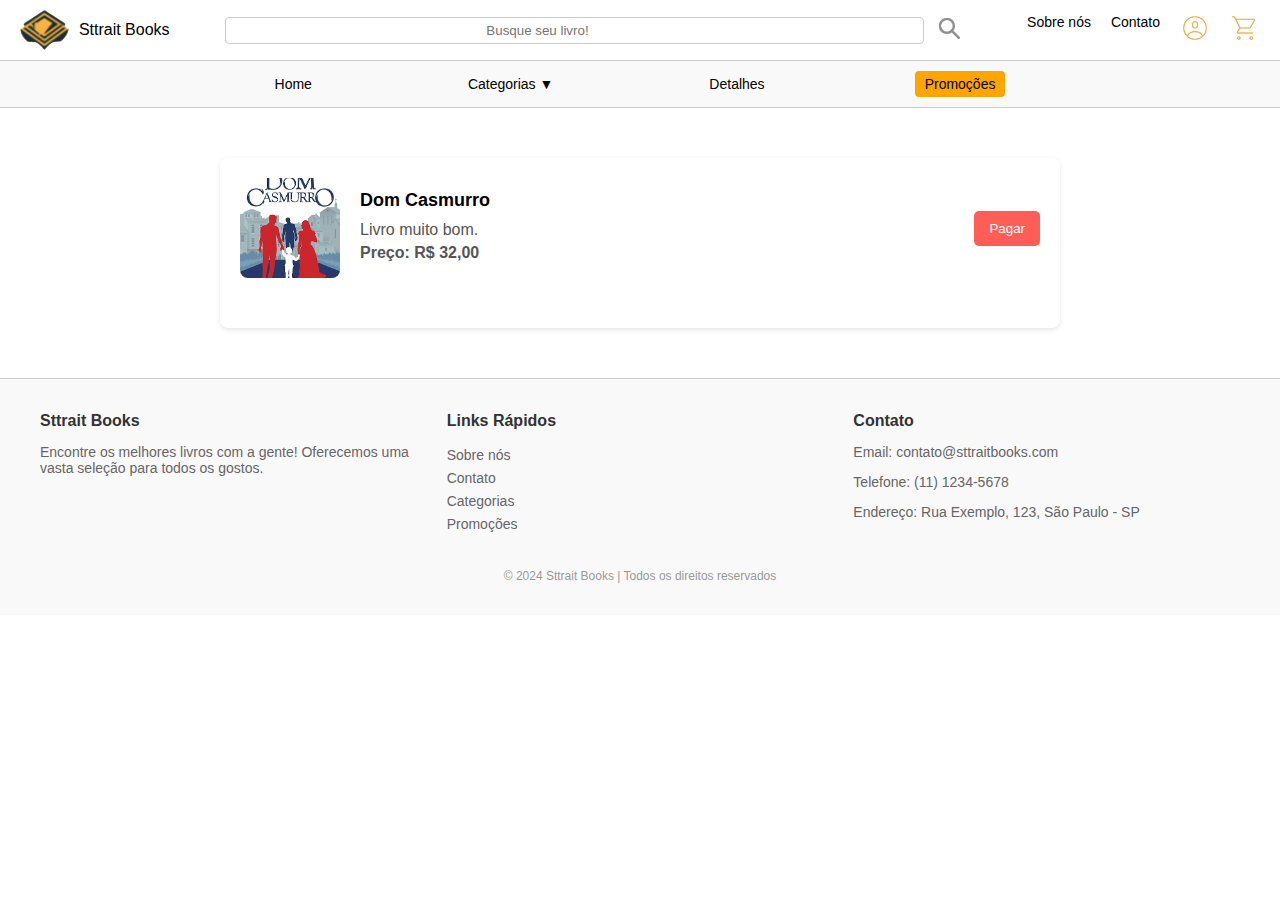
<file: CarrinhoDom.html>
<!DOCTYPE html>
<html lang="en">

<head>
    <meta charset="UTF-8">
    <meta name="viewport" content="width=device-width, initial-scale=1.0">
    <title>Document</title>
    <link rel="stylesheet" href="stylescarrinho.css">
</head>

<body>
    <header>
        <nav class="navbar">
            <div class="logo">
                <img src="image.png" alt="Logo Sttrait Books">
                <span>Sttrait Books</span>
            </div>
            <div class="search-bar">
                <input type="text" placeholder="Busque seu livro!">
                <button><img src="search.png" alt="Search"></button>
            </div>
            <ul class="menu">
                <li><a href="#">Sobre nós</a></li>
                <li><a href="#">Contato</a></li>
                <li><a href="#"><img src="people.png" alt="User"></a></li>
                <li><a href="Carrinho.html"><img src="car.png" alt="Cart"></a></li>
            </ul>
        </nav>
        <div class="sub-menu">
            <a href="index.html">Home</a>
            <div class="dropdown">
                <button class="dropbtn">Categorias ▼</button>
                <div class="dropdown-content">
                    <a href="Categoria.html">Ficção</a>
                    <a href="Categoria.html">História</a>
                    <a href="Categoria.html">Romance</a>
                    <a href="Categoria.html">Ciência</a>
                    <a href="Categoria.html">Poesia</a>
                    <a href="Categoria.html">Filosofia</a>
                </div>
            </div>
            <a href="Detalhes.html">Detalhes</a>
            <a href="#" class="promo-button">Promoções</a>
        </div>
    </header>

    <div class="cart-container">
        <div class="cart-item">
            <img src="Dom Casmurro.jpg" alt="Produto 1">
            <div class="cart-item-details">
                <h4>Dom Casmurro</h4>
                <p>Livro muito bom.</p>
                <p><strong>Preço: R$ 32,00</strong></p>
            </div>
            <div class="cart-item-actions">
                <button>Pagar</button>
            </div>
        </div>
    </div>

    <footer class="footer">
        <div class="footer-content">
            <div class="footer-section about">
                <h2>Sttrait Books</h2>
                <p>Encontre os melhores livros com a gente! Oferecemos uma vasta seleção para todos os gostos.</p>
            </div>
            <div class="footer-section links">
                <h2>Links Rápidos</h2>
                <ul>
                    <li><a href="#">Sobre nós</a></li>
                    <li><a href="#">Contato</a></li>
                    <li><a href="#">Categorias</a></li>
                    <li><a href="#">Promoções</a></li>
                </ul>
            </div>
            <div class="footer-section contact">
                <h2>Contato</h2>
                <p>Email: contato@sttraitbooks.com</p>
                <p>Telefone: (11) 1234-5678</p>
                <p>Endereço: Rua Exemplo, 123, São Paulo - SP</p>
            </div>
        </div>
        <div class="footer-bottom">
            <p>&copy; 2024 Sttrait Books | Todos os direitos reservados</p>
        </div>
    </footer>

</body>

</html>
</file>
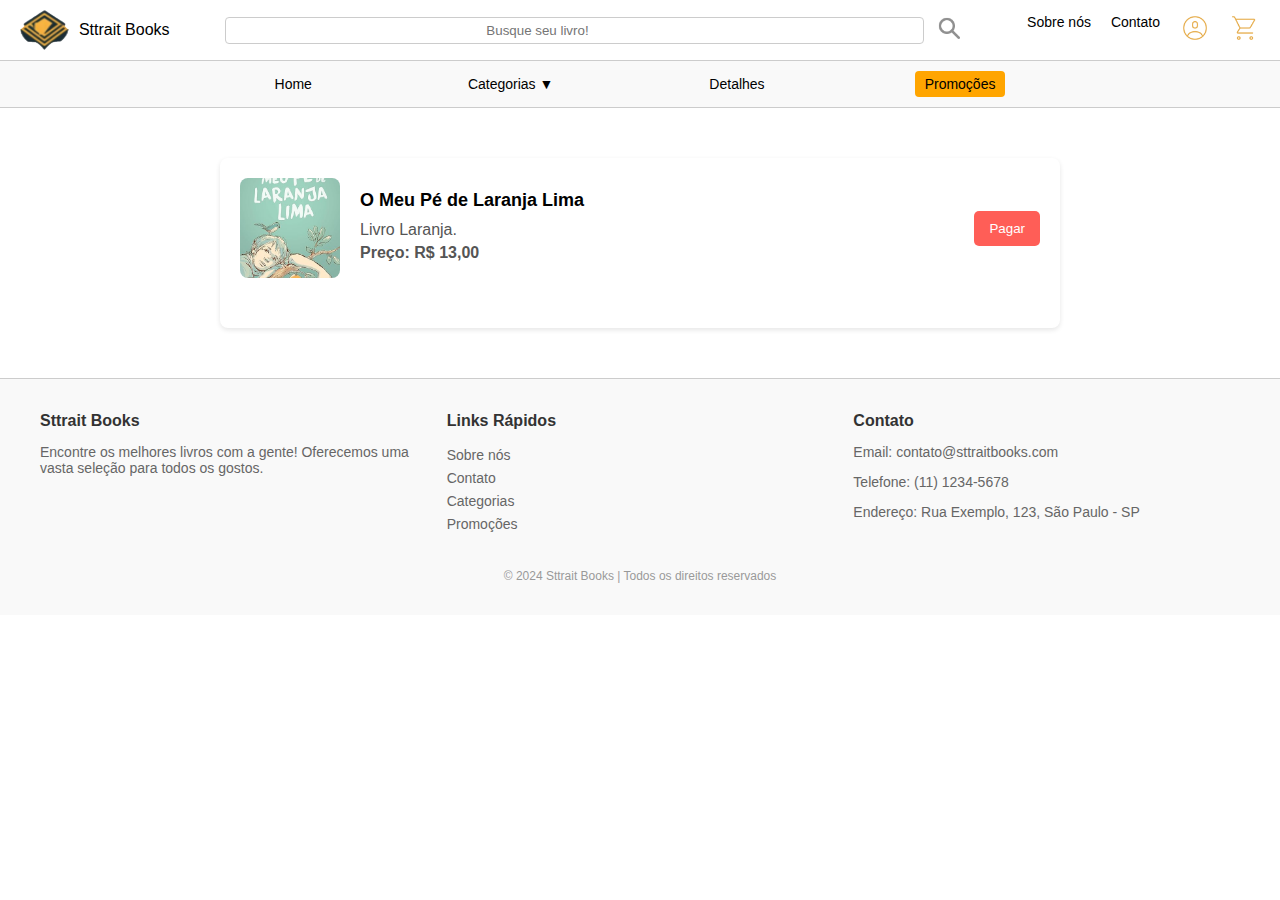
<file: CarrinhoLaranja.html>
<!DOCTYPE html>
<html lang="en">

<head>
    <meta charset="UTF-8">
    <meta name="viewport" content="width=device-width, initial-scale=1.0">
    <title>Document</title>
    <link rel="stylesheet" href="stylescarrinho.css">
</head>

<body>
    <header>
        <nav class="navbar">
            <div class="logo">
                <img src="image.png" alt="Logo Sttrait Books">
                <span>Sttrait Books</span>
            </div>
            <div class="search-bar">
                <input type="text" placeholder="Busque seu livro!">
                <button><img src="search.png" alt="Search"></button>
            </div>
            <ul class="menu">
                <li><a href="#">Sobre nós</a></li>
                <li><a href="#">Contato</a></li>
                <li><a href="#"><img src="people.png" alt="User"></a></li>
                <li><a href="Carrinho.html"><img src="car.png" alt="Cart"></a></li>
            </ul>
        </nav>
        <div class="sub-menu">
            <a href="index.html">Home</a>
            <div class="dropdown">
                <button class="dropbtn">Categorias ▼</button>
                <div class="dropdown-content">
                    <a href="Categoria.html">Ficção</a>
                    <a href="Categoria.html">História</a>
                    <a href="Categoria.html">Romance</a>
                    <a href="Categoria.html">Ciência</a>
                    <a href="Categoria.html">Poesia</a>
                    <a href="Categoria.html">Filosofia</a>
                </div>
            </div>
            <a href="Detalhes.html">Detalhes</a>
            <a href="#" class="promo-button">Promoções</a>
        </div>
    </header>

    <div class="cart-container">
        <div class="cart-item">
            <img src="O meu pé de laranja Lima.jpg" alt="Produto 1">
            <div class="cart-item-details">
                <h4>O Meu Pé de Laranja Lima</h4>
                <p>Livro Laranja.</p>
                <p><strong>Preço: R$ 13,00</strong></p>
            </div>
            <div class="cart-item-actions">
                <button>Pagar</button>
            </div>
        </div>
    </div>

    <footer class="footer">
        <div class="footer-content">
            <div class="footer-section about">
                <h2>Sttrait Books</h2>
                <p>Encontre os melhores livros com a gente! Oferecemos uma vasta seleção para todos os gostos.</p>
            </div>
            <div class="footer-section links">
                <h2>Links Rápidos</h2>
                <ul>
                    <li><a href="#">Sobre nós</a></li>
                    <li><a href="#">Contato</a></li>
                    <li><a href="#">Categorias</a></li>
                    <li><a href="#">Promoções</a></li>
                </ul>
            </div>
            <div class="footer-section contact">
                <h2>Contato</h2>
                <p>Email: contato@sttraitbooks.com</p>
                <p>Telefone: (11) 1234-5678</p>
                <p>Endereço: Rua Exemplo, 123, São Paulo - SP</p>
            </div>
        </div>
        <div class="footer-bottom">
            <p>&copy; 2024 Sttrait Books | Todos os direitos reservados</p>
        </div>
    </footer>

</body>

</html>
</file>
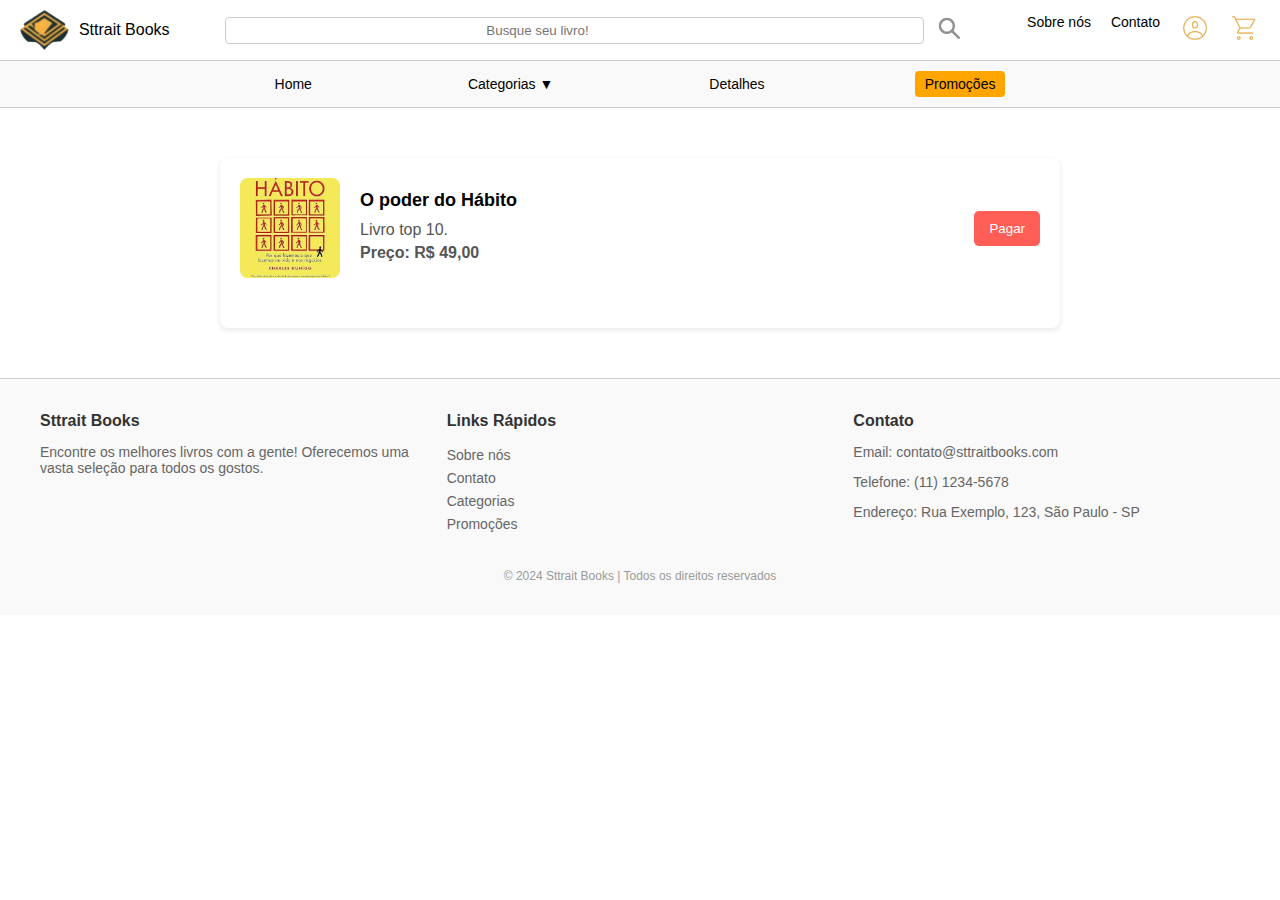
<file: CarrinhoPoder.html>
<!DOCTYPE html>
<html lang="en">

<head>
    <meta charset="UTF-8">
    <meta name="viewport" content="width=device-width, initial-scale=1.0">
    <title>Document</title>
    <link rel="stylesheet" href="stylescarrinho.css">
</head>

<body>
    <header>
        <nav class="navbar">
            <div class="logo">
                <img src="image.png" alt="Logo Sttrait Books">
                <span>Sttrait Books</span>
            </div>
            <div class="search-bar">
                <input type="text" placeholder="Busque seu livro!">
                <button><img src="search.png" alt="Search"></button>
            </div>
            <ul class="menu">
                <li><a href="#">Sobre nós</a></li>
                <li><a href="#">Contato</a></li>
                <li><a href="#"><img src="people.png" alt="User"></a></li>
                <li><a href="Carrinho.html"><img src="car.png" alt="Cart"></a></li>
            </ul>
        </nav>
        <div class="sub-menu">
            <a href="index.html">Home</a>
            <div class="dropdown">
                <button class="dropbtn">Categorias ▼</button>
                <div class="dropdown-content">
                    <a href="Categoria.html">Ficção</a>
                    <a href="Categoria.html">História</a>
                    <a href="Categoria.html">Romance</a>
                    <a href="Categoria.html">Ciência</a>
                    <a href="Categoria.html">Poesia</a>
                    <a href="Categoria.html">Filosofia</a>
                </div>
            </div>
            <a href="Detalhes.html">Detalhes</a>
            <a href="#" class="promo-button">Promoções</a>
        </div>
    </header>

    <div class="cart-container">
        <div class="cart-item">
            <img src="O poder do Hábito.jpg" alt="Produto 1">
            <div class="cart-item-details">
                <h4>O poder do Hábito</h4>
                <p>Livro top 10.</p>
                <p><strong>Preço: R$ 49,00</strong></p>
            </div>
            <div class="cart-item-actions">
                <button>Pagar</button>
            </div>
        </div>
    </div>

    <footer class="footer">
        <div class="footer-content">
            <div class="footer-section about">
                <h2>Sttrait Books</h2>
                <p>Encontre os melhores livros com a gente! Oferecemos uma vasta seleção para todos os gostos.</p>
            </div>
            <div class="footer-section links">
                <h2>Links Rápidos</h2>
                <ul>
                    <li><a href="#">Sobre nós</a></li>
                    <li><a href="#">Contato</a></li>
                    <li><a href="#">Categorias</a></li>
                    <li><a href="#">Promoções</a></li>
                </ul>
            </div>
            <div class="footer-section contact">
                <h2>Contato</h2>
                <p>Email: contato@sttraitbooks.com</p>
                <p>Telefone: (11) 1234-5678</p>
                <p>Endereço: Rua Exemplo, 123, São Paulo - SP</p>
            </div>
        </div>
        <div class="footer-bottom">
            <p>&copy; 2024 Sttrait Books | Todos os direitos reservados</p>
        </div>
    </footer>


</body>

</html>
</file>
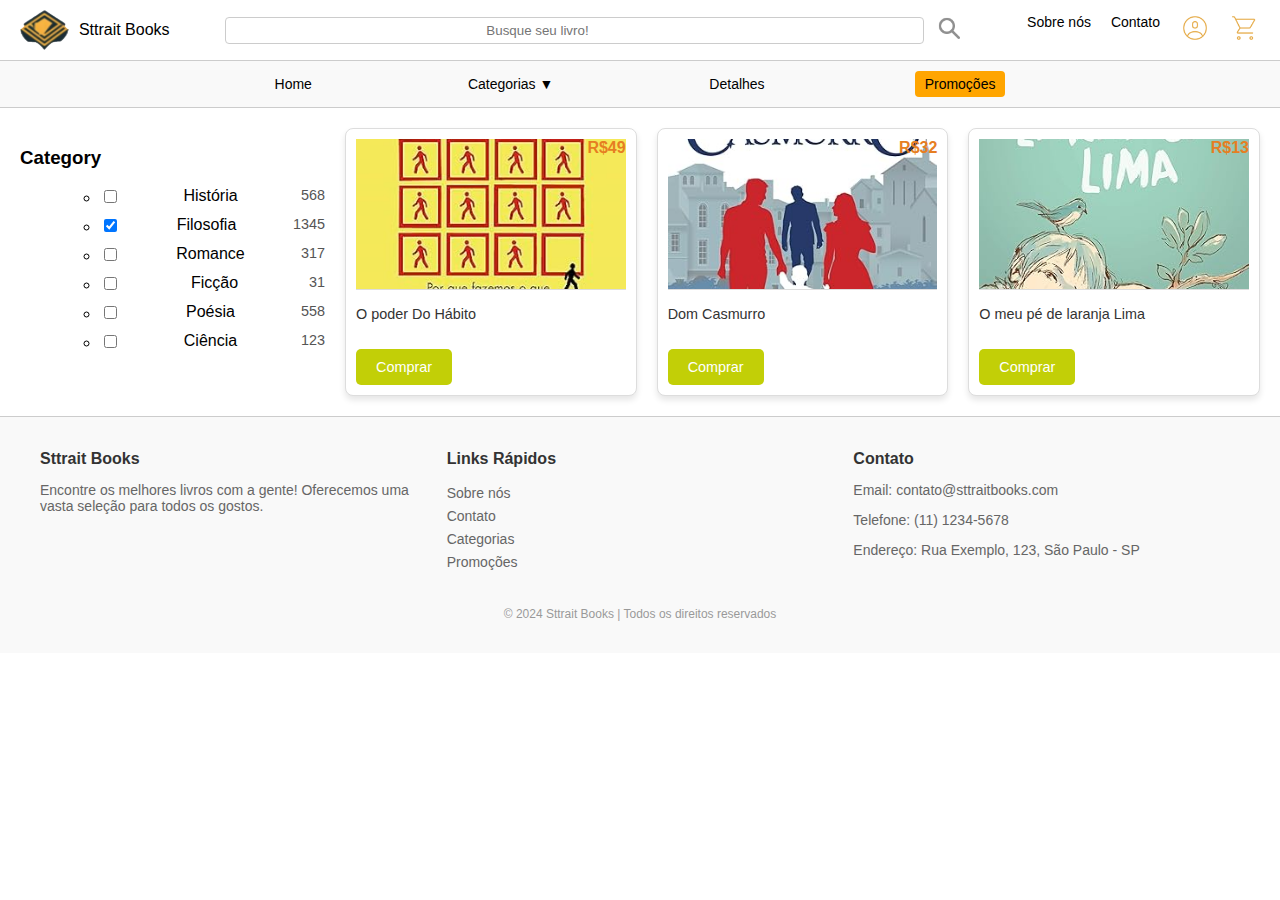
<file: Categoria.html>
<!DOCTYPE html>
<html lang="en">
<head>
    <meta charset="UTF-8">
    <meta name="viewport" content="width=device-width, initial-scale=1.0">
    <title>Document</title>
    <link rel="stylesheet" href="stylescategoria.css">
</head>
<body>
    
    <header>
        <nav class="navbar">
            <div class="logo">
                <img src="image.png" alt="Logo Sttrait Books">
                <span>Sttrait Books</span>
            </div>
            <div class="search-bar">
                <input type="text" placeholder="Busque seu livro!">
                <button><img src="search.png" alt="Search"></button>
            </div>
            <ul class="menu">
                <li><a href="#">Sobre nós</a></li>
                <li><a href="#">Contato</a></li>
                <li><a href="#"><img src="people.png" alt="User"></a></li>
                <li><a href="Carrinho.html"><img src="car.png" alt="Cart"></a></li>
            </ul>
        </nav>
        <div class="sub-menu">
            <a href="index.html">Home</a>
            <div class="dropdown">
                <button class="dropbtn">Categorias ▼</button>
                <div class="dropdown-content">
                    <a href="Categoria.html">Ficção</a>
                    <a href="Categoria.html">História</a>
                    <a href="Categoria.html">Romance</a>
                    <a href="Categoria.html">Ciência</a>
                    <a href="Categoria.html">Poesia</a>
                    <a href="Categoria.html">filosofia</a>
                </div>
            </div>
            <a href="Detalhes.html">Detalhes</a>
            <a href="#" class="promo-button">Promoções</a>
        </div>
    </header>

    <!-- Main Content -->
    <main class="course-page">
        <!-- Sidebar -->
        <aside class="sidebar">
            <h3>Category</h3>
            <ul class="category-list">
                <li>
                    <ul>
                        <li><label><input type="checkbox">História <span>568</span></label></li>
                        <li><label><input type="checkbox" checked> Filosofia <span>1345</span></label></li>
                        <li><label><input type="checkbox"> Romance <span>317</span></label></li>
                        <li><label><input type="checkbox"> Ficção <span>31</span></label></li>
                        <li><label><input type="checkbox"> Poésia <span>558</span></label></li>
                        <li><label><input type="checkbox"> Ciência <span>123</span></label></li>
                    </ul>
                </li>
            </ul>
        </aside>

        <!-- Course Grid -->
        <section class="course-grid">
            <div class="course-item">
                <img src="O poder do Hábito.jpg" alt="Course 1">
                <span class="price">R$49</span>
                <p>O poder Do Hábito</p>
                <button onclick="window.location.href='DetalhesPoder.html';">Comprar</button>
            </div>
            <div class="course-item">
                <img src="Dom Casmurro.jpg" alt="Course 2">
                <span class="price">R$32</span>
                <p>Dom Casmurro</p>
                <button onclick="window.location.href='DetalhesDom.html';">Comprar</button>
            </div>
            <div class="course-item">
                <img src="O meu pé de laranja Lima.jpg" alt="Course 3">
                <span class="price">R$13</span>
                <p>O meu pé de laranja Lima</p>
                <button onclick="window.location.href='DetalhesLaranja.html';">Comprar</button>
            </div>
        </section>
    </main>

    <footer class="footer">
        <div class="footer-content">
            <div class="footer-section about">
                <h2>Sttrait Books</h2>
                <p>Encontre os melhores livros com a gente! Oferecemos uma vasta seleção para todos os gostos.</p>
            </div>
            <div class="footer-section links">
                <h2>Links Rápidos</h2>
                <ul>
                    <li><a href="#">Sobre nós</a></li>
                    <li><a href="#">Contato</a></li>
                    <li><a href="#">Categorias</a></li>
                    <li><a href="#">Promoções</a></li>
                </ul>
            </div>
            <div class="footer-section contact">
                <h2>Contato</h2>
                <p>Email: contato@sttraitbooks.com</p>
                <p>Telefone: (11) 1234-5678</p>
                <p>Endereço: Rua Exemplo, 123, São Paulo - SP</p>
            </div>
        </div>
        <div class="footer-bottom">
            <p>&copy; 2024 Sttrait Books | Todos os direitos reservados</p>
        </div>
    </footer>


</body>
</html>
</file>
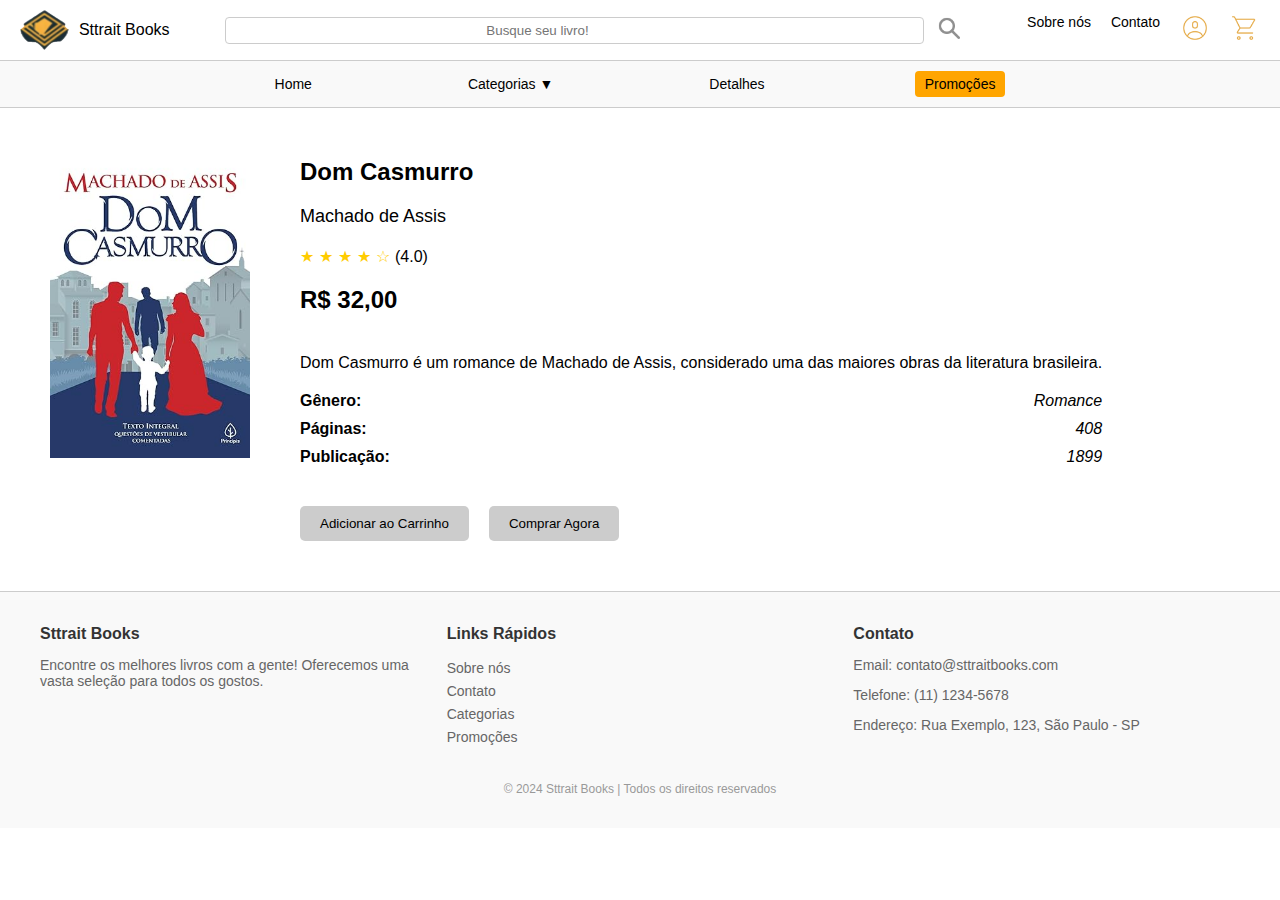
<file: DetalhesDom.html>
<!DOCTYPE html>
<html lang="en">

<head>
    <meta charset="UTF-8">
    <meta name="viewport" content="width=device-width, initial-scale=1.0">
    <title>Detalhes do Livro</title>
    <link rel="stylesheet" href="styleDetalhes.css">
</head>

<body>

    <header>
        <nav class="navbar">
            <div class="logo">
                <img src="image.png" alt="Logo Sttrait Books">
                <span>Sttrait Books</span>
            </div>
            <div class="search-bar">
                <input type="text" placeholder="Busque seu livro!">
                <button><img src="search.png" alt="Search"></button>
            </div>
            <ul class="menu">
                <li><a href="#">Sobre nós</a></li>
                <li><a href="#">Contato</a></li>
                <li><a href="#"><img src="people.png" alt="User"></a></li>
                <li><a href="Carrinho.html"><img src="car.png" alt="Cart"></a></li>
            </ul>
        </nav>
        <div class="sub-menu">
            <a href="index.html">Home</a>
            <div class="dropdown">
                <button class="dropbtn">Categorias ▼</button>
                <div class="dropdown-content">
                    <a href="Categoria.html">Ficção</a>
                    <a href="Categoria.html">História</a>
                    <a href="Categoria.html">Romance</a>
                    <a href="Categoria.html">Ciência</a>
                    <a href="Categoria.html">Poesia</a>
                    <a href="Categoria.html">filosofia</a>
                </div>
            </div>
            <a href="Detalhes.html">Detalhes</a>
            <a href="#" class="promo-button">Promoções</a>
        </div>
    </header>

    <div class="book-container">
        <div class="book-cover">
            <img src="Dom Casmurro.jpg" alt="Book Cover" />
        </div>
        <div class="book-info">
            <div class="book-title">Dom Casmurro</div>
            <div class="book-author">Machado de Assis</div>
            <div class="book-rating">
                <div class="book-rating-stars">
                    <span class="star">★</span>
                    <span class="star">★</span>
                    <span class="star">★</span>
                    <span class="star">★</span>
                    <span class="star">☆</span>
                </div>
                <span>(4.0)</span>
            </div>
            <div class="book-price">R$ 32,00</div>
            <div class="book-description">
                Dom Casmurro é um romance de Machado de Assis, considerado uma das maiores obras da literatura brasileira. 
            </div>
            <div class="book-details">
                <div class="book-details-item">
                    <span class="book-details-label">Gênero:</span>
                    <span class="book-details-value">Romance</span>
                </div>
                <div class="book-details-item">
                    <span class="book-details-label">Páginas:</span>
                    <span class="book-details-value">408</span>
                </div>
                <div class="book-details-item">
                    <span class="book-details-label">Publicação:</span>
                    <span class="book-details-value">1899</span>
                </div>
            </div>
            <div class="book-buttons">
                <button class="book-button" onclick="window.location.href='CarrinhoDom.html';">Adicionar ao Carrinho</button>
                <button class="book-button" onclick="window.location.href='CarrinhoDom.html';">Comprar Agora</button>
            </div>
        </div>
    </div>

    <footer class="footer">
        <div class="footer-content">
            <div class="footer-section about">
                <h2>Sttrait Books</h2>
                <p>Encontre os melhores livros com a gente! Oferecemos uma vasta seleção para todos os gostos.</p>
            </div>
            <div class="footer-section links">
                <h2>Links Rápidos</h2>
                <ul>
                    <li><a href="#">Sobre nós</a></li>
                    <li><a href="#">Contato</a></li>
                    <li><a href="#">Categorias</a></li>
                    <li><a href="#">Promoções</a></li>
                </ul>
            </div>
            <div class="footer-section contact">
                <h2>Contato</h2>
                <p>Email: contato@sttraitbooks.com</p>
                <p>Telefone: (11) 1234-5678</p>
                <p>Endereço: Rua Exemplo, 123, São Paulo - SP</p>
            </div>
        </div>
        <div class="footer-bottom">
            <p>&copy; 2024 Sttrait Books | Todos os direitos reservados</p>
        </div>
    </footer>


</body>

</html>
</file>
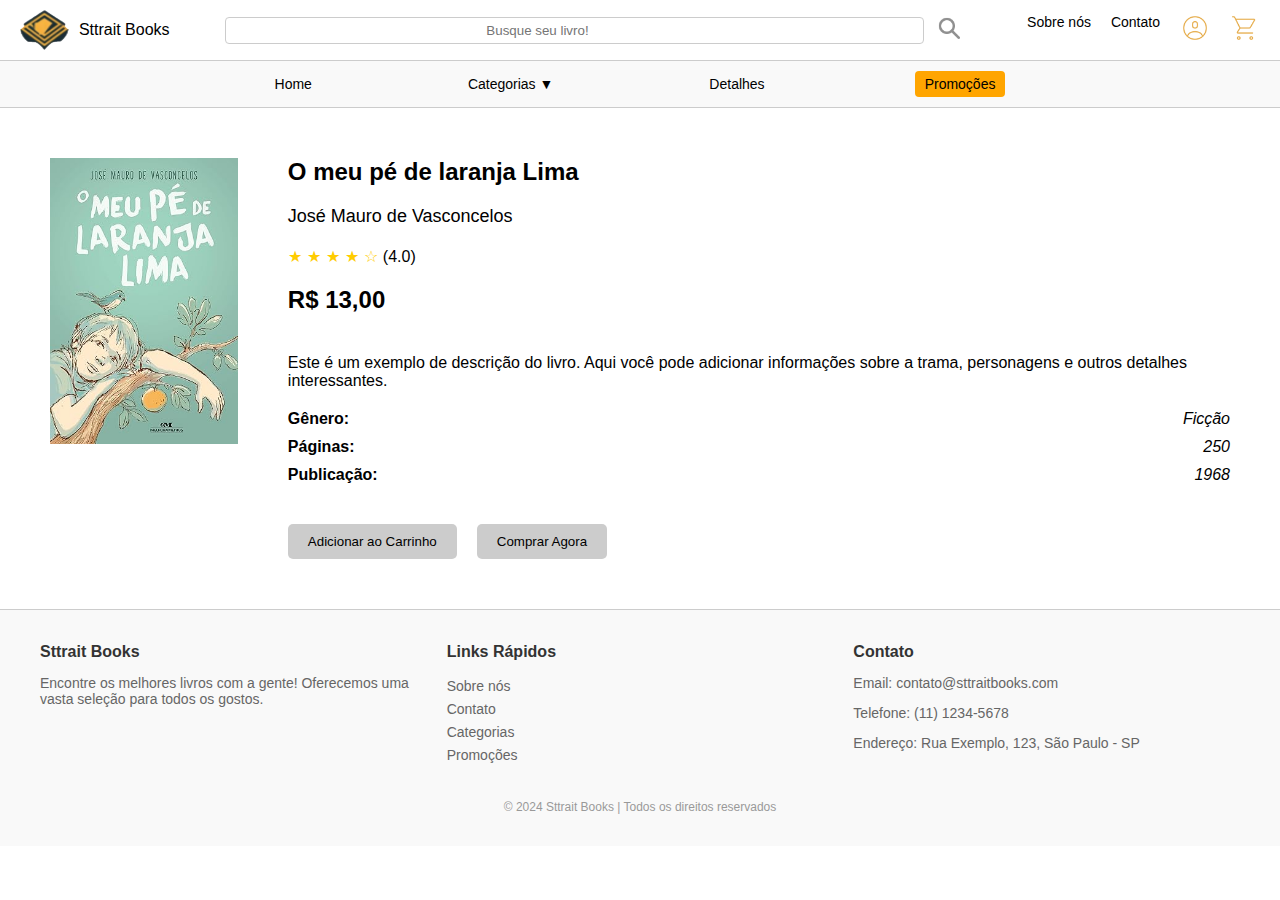
<file: DetalhesLaranja.html>
<!DOCTYPE html>
<html lang="en">

<head>
    <meta charset="UTF-8">
    <meta name="viewport" content="width=device-width, initial-scale=1.0">
    <title>Detalhes do Livro</title>
    <link rel="stylesheet" href="styleDetalhes.css">
</head>

<body>

    <header>
        <nav class="navbar">
            <div class="logo">
                <img src="image.png" alt="Logo Sttrait Books">
                <span>Sttrait Books</span>
            </div>
            <div class="search-bar">
                <input type="text" placeholder="Busque seu livro!">
                <button><img src="search.png" alt="Search"></button>
            </div>
            <ul class="menu">
                <li><a href="#">Sobre nós</a></li>
                <li><a href="#">Contato</a></li>
                <li><a href="#"><img src="people.png" alt="User"></a></li>
                <li><a href="Carrinho.html"><img src="car.png" alt="Cart"></a></li>
            </ul>
        </nav>
        <div class="sub-menu">
            <a href="index.html">Home</a>
            <div class="dropdown">
                <button class="dropbtn">Categorias ▼</button>
                <div class="dropdown-content">
                    <a href="Categoria.html">Ficção</a>
                    <a href="Categoria.html">História</a>
                    <a href="Categoria.html">Romance</a>
                    <a href="Categoria.html">Ciência</a>
                    <a href="Categoria.html">Poesia</a>
                    <a href="Categoria.html">filosofia</a>
                </div>
            </div>
            <a href="Detalhes.html">Detalhes</a>
            <a href="#" class="promo-button">Promoções</a>
        </div>
    </header>

    <div class="book-container">
        <div class="book-cover">
            <img src="O meu pé de laranja Lima.jpg" alt="Book Cover" />
        </div>
        <div class="book-info">
            <div class="book-title">O meu pé de laranja Lima</div>
            <div class="book-author">José Mauro de Vasconcelos</div>
            <div class="book-rating">
                <div class="book-rating-stars">
                    <span class="star">★</span>
                    <span class="star">★</span>
                    <span class="star">★</span>
                    <span class="star">★</span>
                    <span class="star">☆</span>
                </div>
                <span>(4.0)</span>
            </div>
            <div class="book-price">R$ 13,00</div>
            <div class="book-description">
                Este é um exemplo de descrição do livro. Aqui você pode adicionar informações sobre a trama, personagens
                e outros detalhes interessantes.
            </div>
            <div class="book-details">
                <div class="book-details-item">
                    <span class="book-details-label">Gênero:</span>
                    <span class="book-details-value">Ficção</span>
                </div>
                <div class="book-details-item">
                    <span class="book-details-label">Páginas:</span>
                    <span class="book-details-value">250</span>
                </div>
                <div class="book-details-item">
                    <span class="book-details-label">Publicação:</span>
                    <span class="book-details-value">1968</span>
                </div>
            </div>
            <div class="book-buttons">
                <button class="book-button" onclick="window.location.href='CarrinhoLaranja.html';">Adicionar ao Carrinho</button>
                <button class="book-button" onclick="window.location.href='CarrinhoLaranja.html';">Comprar Agora</button>
            </div>
        </div>
    </div>

    <footer class="footer">
        <div class="footer-content">
            <div class="footer-section about">
                <h2>Sttrait Books</h2>
                <p>Encontre os melhores livros com a gente! Oferecemos uma vasta seleção para todos os gostos.</p>
            </div>
            <div class="footer-section links">
                <h2>Links Rápidos</h2>
                <ul>
                    <li><a href="#">Sobre nós</a></li>
                    <li><a href="#">Contato</a></li>
                    <li><a href="#">Categorias</a></li>
                    <li><a href="#">Promoções</a></li>
                </ul>
            </div>
            <div class="footer-section contact">
                <h2>Contato</h2>
                <p>Email: contato@sttraitbooks.com</p>
                <p>Telefone: (11) 1234-5678</p>
                <p>Endereço: Rua Exemplo, 123, São Paulo - SP</p>
            </div>
        </div>
        <div class="footer-bottom">
            <p>&copy; 2024 Sttrait Books | Todos os direitos reservados</p>
        </div>
    </footer>


</body>

</html>
</file>
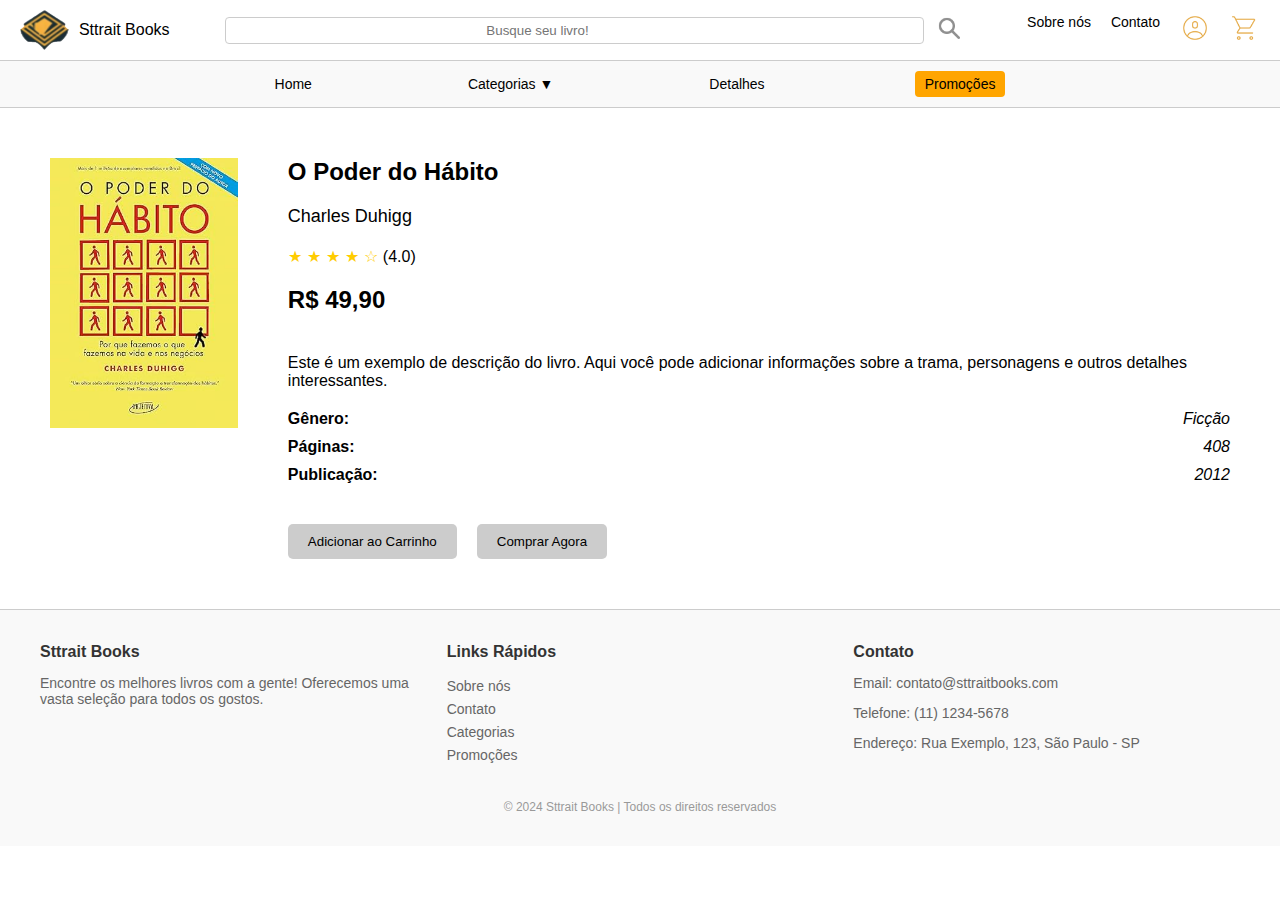
<file: DetalhesPoder.html>
<!DOCTYPE html>
<html lang="en">

<head>
    <meta charset="UTF-8">
    <meta name="viewport" content="width=device-width, initial-scale=1.0">
    <title>Detalhes do Livro</title>
    <link rel="stylesheet" href="styleDetalhes.css">
</head>

<body>

    <header>
        <nav class="navbar">
            <div class="logo">
                <img src="image.png" alt="Logo Sttrait Books">
                <span>Sttrait Books</span>
            </div>
            <div class="search-bar">
                <input type="text" placeholder="Busque seu livro!">
                <button><img src="search.png" alt="Search"></button>
            </div>
            <ul class="menu">
                <li><a href="#">Sobre nós</a></li>
                <li><a href="#">Contato</a></li>
                <li><a href="#"><img src="people.png" alt="User"></a></li>
                <li><a href="Carrinho.html"><img src="car.png" alt="Cart"></a></li>
            </ul>
        </nav>
        <div class="sub-menu">
            <a href="index.html">Home</a>
            <div class="dropdown">
                <button class="dropbtn">Categorias ▼</button>
                <div class="dropdown-content">
                    <a href="Categoria.html">Ficção</a>
                    <a href="Categoria.html">História</a>
                    <a href="Categoria.html">Romance</a>
                    <a href="Categoria.html">Ciência</a>
                    <a href="Categoria.html">Poesia</a>
                    <a href="Categoria.html">filosofia</a>
                </div>
            </div>
            <a href="Detalhes.html">Detalhes</a>
            <a href="#" class="promo-button">Promoções</a>
        </div>
    </header>

    <div class="book-container">
        <div class=" book-cover">
            <img src="O poder do Hábito.jpg" alt="Book Cover" />
        </div>
        <div class="book-info">
            <div class="book-title">O Poder do Hábito</div>
            <div class="book-author">Charles Duhigg</div>
            <div class="book-rating">
                <div class="book-rating-stars">
                    <span class="star">★</span>
                    <span class="star">★</span>
                    <span class="star">★</span>
                    <span class="star">★</span>
                    <span class="star">☆</span>
                </div>
                <span>(4.0)</span>
            </div>
            <div class="book-price">R$ 49,90</div>
            <div class="book-description">
                Este é um exemplo de descrição do livro. Aqui você pode adicionar informações sobre a trama, personagens
                e outros detalhes interessantes.
            </div>
            <div class="book-details">
                <div class="book-details-item">
                    <span class="book-details-label">Gênero:</span>
                    <span class="book-details-value">Ficção</span>
                </div>
                <div class="book-details-item">
                    <span class="book-details-label">Páginas:</span>
                    <span class="book-details-value">408</span>
                </div>
                <div class="book-details-item">
                    <span class="book-details-label">Publicação:</span>
                    <span class="book-details-value">2012</span>
                </div>
            </div>
            <div class="book-buttons">
                <button class="book-button" onclick="window.location.href='CarrinhoPoder.html';">Adicionar ao Carrinho</button>
                <button class="book-button"onclick="window.location.href='CarrinhoPoder.html';">Comprar Agora</button>
            </div>
        </div>
    </div>

    <footer class="footer">
        <div class="footer-content">
            <div class="footer-section about">
                <h2>Sttrait Books</h2>
                <p>Encontre os melhores livros com a gente! Oferecemos uma vasta seleção para todos os gostos.</p>
            </div>
            <div class="footer-section links">
                <h2>Links Rápidos</h2>
                <ul>
                    <li><a href="#">Sobre nós</a></li>
                    <li><a href="#">Contato</a></li>
                    <li><a href="#">Categorias</a></li>
                    <li><a href="#">Promoções</a></li>
                </ul>
            </div>
            <div class="footer-section contact">
                <h2>Contato</h2>
                <p>Email: contato@sttraitbooks.com</p>
                <p>Telefone: (11) 1234-5678</p>
                <p>Endereço: Rua Exemplo, 123, São Paulo - SP</p>
            </div>
        </div>
        <div class="footer-bottom">
            <p>&copy; 2024 Sttrait Books | Todos os direitos reservados</p>
        </div>
    </footer>


</body>

</html>
</file>
<file: stylescarrinho.css>
body {
    font-family: Arial, sans-serif;
    margin: 0;
    padding: 0;
}

.navbar {
    display: flex;
    justify-content: space-between;
    align-items: center;
    background-color: #fff;
    padding: 10px 20px;
    border-bottom: 1px solid #ccc;
}

.logo {
    display: flex;
    align-items: center;
}

.logo img {
    height: 40px;
    margin-right: 10px;
}

.search-bar {
    display: flex;
    align-items: center;
    gap: 5px;
}

.search-bar input {
    padding: 5px 260px;
    border: 1px solid #ccc;
    border-radius: 4px;
}

.search-bar button {
    background-color: transparent;
    border: none;
    cursor: pointer;
}

.search-bar img {
    height: 30px;
}

.menu {
    display: flex;
    gap: 20px;
    list-style: none;
    margin: 0;
    padding: 0;
}

.menu li a {
    text-decoration: none;
    color: #000;
    font-size: 14px;
}

.menu img{
    height: 30px;
}

.sub-menu {
    display: flex;
    align-items: center;
    justify-content: center; /* Adiciona o alinhamento central */
    gap: 150px;
    padding: 10px 20px;
    background-color: #f9f9f9;
    border-bottom: 1px solid #ccc;
}

.sub-menu a {
    text-decoration: none;
    color: #000;
    font-size: 14px;
}

.dropdown {
    position: relative;
}

.dropbtn {
    background-color: transparent;
    border: none;
    cursor: pointer;
    font-size: 14px;
    color: #000;
}

.dropdown-content {
    display: none;
    position: absolute;
    background-color: #fff;
    min-width: 100px;
    box-shadow: 0px 4px 6px rgba(0, 0, 0, 0.1);
    z-index: 1;
}

.dropdown-content a {
    text-decoration: none;
    color: #000;
    padding: 10px;
    display: block;
}

.dropdown:hover .dropdown-content {
    display: block;
}

.promo-button {
    background-color: #ffa500;
    color: #fff;
    padding: 5px 10px;
    border-radius: 4px;
    text-decoration: none;
}

.promo-button:hover {
    background-color: #ff8c00;
}

.cart-container {
    width: 90%;
    max-width: 800px;
    margin: 50px auto;
    background: #fff;
    padding: 20px;
    border-radius: 8px;
    box-shadow: 0 2px 5px rgba(0, 0, 0, 0.1);
}

.cart-item {
    display: flex;
    align-items: center;
    justify-content: space-between;
    margin-bottom: 15px;
    padding-bottom: 15px;
    border-bottom: 1px solid #ddd;
}

.cart-item:last-child {
    border-bottom: none;
}

.cart-item img {
    width: 100px;
    height: 100px;
    object-fit: cover;
    border-radius: 8px;
}

.cart-item-details {
    flex: 1;
    margin-left: 20px;
}

.cart-item-details h4 {
    margin: 0 0 10px;
    font-size: 18px;
}

.cart-item-details p {
    margin: 5px 0;
    color: #555;
}

.cart-item-actions {
    text-align: center;
}

.cart-item-actions button {
    padding: 10px 15px;
    background: #ff5e57;
    color: #fff;
    border: none;
    border-radius: 5px;
    cursor: pointer;
    transition: background 0.3s;
}

.cart-item-actions button:hover {
    background: #e0473f;
}

.footer {
    background-color: #f9f9f9;
    padding: 20px 40px;
    border-top: 1px solid #ccc;
}

.footer-content {
    display: flex;
    justify-content: space-between;
    gap: 20px;
    flex-wrap: wrap;
}

.footer-section {
    flex: 1;
    min-width: 200px;
}

.footer-section h2 {
    font-size: 16px;
    margin-bottom: 10px;
    color: #333;
}

.footer-section p, 
.footer-section ul li a {
    font-size: 14px;
    color: #666;
    text-decoration: none;
}

.footer-section ul {
    list-style: none;
    padding: 0;
}

.footer-section ul li {
    margin: 5px 0;
}

.footer-section ul li a:hover {
    color: #000;
}

.footer-bottom {
    text-align: center;
    margin-top: 20px;
    font-size: 12px;
    color: #999;
}
</file>
<file: stylescategoria.css>
body {
    font-family: Arial, sans-serif;
    margin: 0;
    padding: 0;
}

.navbar {
    display: flex;
    justify-content: space-between;
    align-items: center;
    background-color: #fff;
    padding: 10px 20px;
    border-bottom: 1px solid #ccc;
}

.logo {
    display: flex;
    align-items: center;
}

.logo img {
    height: 40px;
    margin-right: 10px;
}

.search-bar {
    display: flex;
    align-items: center;
    gap: 5px;
}

.search-bar input {
    padding: 5px 260px;
    border: 1px solid #ccc;
    border-radius: 4px;
}

.search-bar button {
    background-color: transparent;
    border: none;
    cursor: pointer;
}

.search-bar img {
    height: 30px;
}

.menu {
    display: flex;
    gap: 20px;
    list-style: none;
    margin: 0;
    padding: 0;
}

.menu li a {
    text-decoration: none;
    color: #000;
    font-size: 14px;
}

.menu img{
    height: 30px;
}

.sub-menu {
    display: flex;
    align-items: center;
    justify-content: center; /* Adiciona o alinhamento central */
    gap: 150px;
    padding: 10px 20px;
    background-color: #f9f9f9;
    border-bottom: 1px solid #ccc;
}

.sub-menu a {
    text-decoration: none;
    color: #000;
    font-size: 14px;
}

.dropdown {
    position: relative;
}

.dropbtn {
    background-color: transparent;
    border: none;
    cursor: pointer;
    font-size: 14px;
    color: #000;
}

.dropdown-content {
    display: none;
    position: absolute;
    background-color: #fff;
    min-width: 100px;
    box-shadow: 0px 4px 6px rgba(0, 0, 0, 0.1);
    z-index: 1;
}

.dropdown-content a {
    text-decoration: none;
    color: #000;
    padding: 10px;
    display: block;
}

.dropdown:hover .dropdown-content {
    display: block;
}

.promo-button {
    background-color: #ffa500;
    color: #fff;
    padding: 5px 10px;
    border-radius: 4px;
    text-decoration: none;
}

.promo-button:hover {
    background-color: #ff8c00;
}



/* Main Content */
.course-page {
    display: flex;
    margin: 20px;
}

/* Sidebar */
.sidebar {
    width: 25%;
    padding-right: 20px;
}

.category-list {
    list-style: none;
}

.category-list li {
    margin-bottom: 10px;
}

.category-list label {
    display: flex;
    justify-content: space-between;
    cursor: pointer;
}

.category-list span {
    font-size: 0.9rem;
    color: #555;
}

/* Course Grid */
.course-grid {
    display: grid;
    grid-template-columns: repeat(auto-fit, minmax(250px, 1fr));
    gap: 20px;
    width: 75%;
}

.course-item {
    background-color: #fff;
    border: 1px solid #ddd;
    border-radius: 8px;
    overflow: hidden;
    box-shadow: 0 4px 6px rgba(0, 0, 0, 0.1);
    position: relative;
    padding: 10px;
}

.course-item img {
    width: 100%;
    height: 150px;
    object-fit: cover;
    border-bottom: 1px solid #ddd;
}

.badge {
    position: absolute;
    top: 10px;
    left: 10px;
    padding: 5px 10px;
    color: #fff;
    border-radius: 3px;
    font-size: 0.8rem;
}

.badge.design {
    background-color: #e74c3c;
}

.badge.development {
    background-color: #3498db;
}

.badge.marketing {
    background-color: #f39c12;
}

.price {
    position: absolute;
    top: 10px;
    right: 10px;
    font-weight: bold;
    color: #e67e22;
    font-size: 1rem;
}

.course-item p {
    margin-top: 10px;
    font-size: 0.9rem;
    line-height: 1.4;
    color: #333;
}

.course-item button {
    margin-top: 10px;
    padding: 10px 20px;
    background-color: #c2cf07;
    color: #fff;
    border: none;
    border-radius: 5px;
    cursor: pointer;
    font-size: 0.9rem;
    transition: background-color 0.3s;
}

.course-item button:hover {
    background-color: #f3d008;
}

.footer {
    background-color: #f9f9f9;
    padding: 20px 40px;
    border-top: 1px solid #ccc;
}

.footer-content {
    display: flex;
    justify-content: space-between;
    gap: 20px;
    flex-wrap: wrap;
}

.footer-section {
    flex: 1;
    min-width: 200px;
}

.footer-section h2 {
    font-size: 16px;
    margin-bottom: 10px;
    color: #333;
}

.footer-section p, 
.footer-section ul li a {
    font-size: 14px;
    color: #666;
    text-decoration: none;
}

.footer-section ul {
    list-style: none;
    padding: 0;
}

.footer-section ul li {
    margin: 5px 0;
}

.footer-section ul li a:hover {
    color: #000;
}

.footer-bottom {
    text-align: center;
    margin-top: 20px;
    font-size: 12px;
    color: #999;
}
</file>
<file: styleDetalhes.css>
body {
    font-family: Arial, sans-serif;
    margin: 0;
    padding: 0;
}

.navbar {
    display: flex;
    justify-content: space-between;
    align-items: center;
    background-color: #fff;
    padding: 10px 20px;
    border-bottom: 1px solid #ccc;
}

.logo {
    display: flex;
    align-items: center;
}

.logo img {
    height: 40px;
    margin-right: 10px;
}

.search-bar {
    display: flex;
    align-items: center;
    gap: 5px;
}

.search-bar input {
    padding: 5px 260px;
    border: 1px solid #ccc;
    border-radius: 4px;
}

.search-bar button {
    background-color: transparent;
    border: none;
    cursor: pointer;
}

.search-bar img {
    height: 30px;
}

.menu {
    display: flex;
    gap: 20px;
    list-style: none;
    margin: 0;
    padding: 0;
}

.menu li a {
    text-decoration: none;
    color: #000;
    font-size: 14px;
}

.menu img{
    height: 30px;
}

.sub-menu {
    display: flex;
    align-items: center;
    justify-content: center; /* Adiciona o alinhamento central */
    gap: 150px;
    padding: 10px 20px;
    background-color: #f9f9f9;
    border-bottom: 1px solid #ccc;
}

.sub-menu a {
    text-decoration: none;
    color: #000;
    font-size: 14px;
}

.dropdown {
    position: relative;
}

.dropbtn {
    background-color: transparent;
    border: none;
    cursor: pointer;
    font-size: 14px;
    color: #000;
}

.dropdown-content {
    display: none;
    position: absolute;
    background-color: #fff;
    min-width: 100px;
    box-shadow: 0px 4px 6px rgba(0, 0, 0, 0.1);
    z-index: 1;
}

.dropdown-content a {
    text-decoration: none;
    color: #000;
    padding: 10px;
    display: block;
}

.dropdown:hover .dropdown-content {
    display: block;
}

.promo-button {
    background-color: #ffa500;
    color: #fff;
    padding: 5px 10px;
    border-radius: 4px;
    text-decoration: none;
}

.promo-button:hover {
    background-color: #ff8c00;
}

.book-container {
    display: flex;
    margin: 50px;
    gap: 50px;
}

.book-cover {
    width: 200px;
}

.book-cover img {
    width: 100%;
    height: auto;
    object-fit: cover;
}

.book-info {
    display: flex;
    flex-direction: column;
    gap: 20px;
}

.book-title {
    font-size: 24px;
    font-weight: bold;
}

.book-author {
    font-size: 18px;
}

.book-rating {
    display: flex;
    align-items: center;
    gap: 5px;
}

.book-rating-stars {
    display: flex;
    align-items: center;
    gap: 5px;
}

.book-rating-stars .star {
    color: #ffcc00;
    font-size: 16px;
}

.book-price {
    font-size: 24px;
    font-weight: bold;
}

.book-description {
    margin-top: 20px;
}

.book-details {
    display: flex;
    flex-direction: column;
    gap: 10px;
}

.book-details-item {
    display: flex;
    justify-content: space-between;
}

.book-details-label {
    font-weight: bold;
}

.book-details-value {
    font-style: italic;
}

.book-buttons {
    display: flex;
    gap: 20px;
    margin-top: 20px;
}

.book-button {
    padding: 10px 20px;
    background-color: #ccc;
    border: none;
    border-radius: 5px;
    cursor: pointer;
}

.footer {
    background-color: #f9f9f9;
    padding: 20px 40px;
    border-top: 1px solid #ccc;
}

.footer-content {
    display: flex;
    justify-content: space-between;
    gap: 20px;
    flex-wrap: wrap;
}

.footer-section {
    flex: 1;
    min-width: 200px;
}

.footer-section h2 {
    font-size: 16px;
    margin-bottom: 10px;
    color: #333;
}

.footer-section p, 
.footer-section ul li a {
    font-size: 14px;
    color: #666;
    text-decoration: none;
}

.footer-section ul {
    list-style: none;
    padding: 0;
}

.footer-section ul li {
    margin: 5px 0;
}

.footer-section ul li a:hover {
    color: #000;
}

.footer-bottom {
    text-align: center;
    margin-top: 20px;
    font-size: 12px;
    color: #999;
}
</file>
